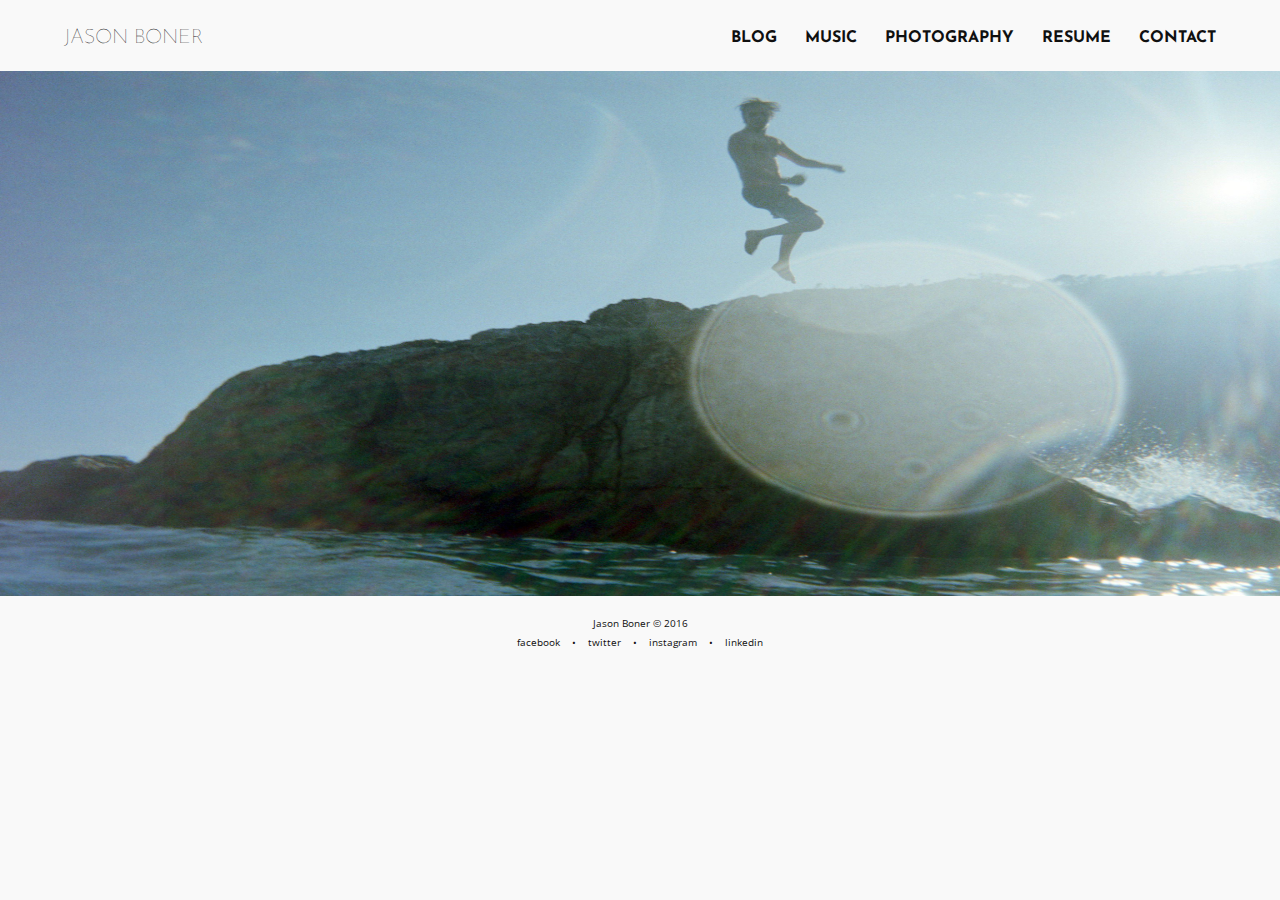
<file: index.html>
<!DOCTYPE html>
<html>
	<head>
		<meta charset="UTF-8">
		<title>JASON BONER</title>
		<meta name="viewport" content="width=device-width, initial-scale=1">
		<meta name="description" content="Jason Boner is a music industry professional, musician, photographer, and web designer based in New York City.">
		<link href='https://fonts.googleapis.com/css?family=Josefin+Sans:100,700|Merriweather:300,400,700,900|Open+Sans+Condensed:300,700' rel='stylesheet' type='text/css'>
		<link rel="stylesheet" href="main.css">
		<link rel='shortcut icon' href='http://jasonboner.com/images/favicon.png?v=1'/>
	</head>

	<body>
		<div id="nav">
		<ul>
		<span class="name"><ul>
		<li><a href="index.html">JASON BONER</a></li>
		</ul></span>
		<li><a href="contact.html">Contact</a></li>
		<li><a href="resume.html">Resume</a></li>
		<!--<li><a href="web-design.html">Web Design</a></li>-->
		<li><a href="photography.html">Photography</a></li>
		<li><a href="music.html">Music</a></li>
		<li><a href="blog.html">Blog</a></li>
		</ul>
		</div>
		<div id="nav-mobile">
		<ul>
		<span class="name"><ul>
		<li><a href="index.html">JASON BONER</a></li>
		</ul></span>
		<li><a href="blog.html">Blog</a></li>
		<li><a href="music.html">Music</a></li>
		<li><a href="photography.html">Photography</a></li>
		<!--<li><a href="web-design.html">Web Design</a></li>-->
		<li><a href="resume.html">Resume</a></li>
		<li><a href="contact.html">Contact</a></li>
		</ul>
		</div>

		<div id="home">
		<img src="images/hero.JPG" alt="Jason Boner">
		</div>

		<div id ="footer">
		<p>Jason Boner © 2016<ul><li><a href="http://www.facebook.com/jasoncboner" target="_blank">facebook</a></li><li>•</li><li><a href="http://www.twitter.com/jasonboner_" target="_blank">twitter</a></li><li>•</li><li><a href="http://www.instagram.com/jasonboner" target="_blank">instagram</a></li><li>•</li><li><a href="http://www.linkedin.com/in/jasonclarkboner" target="_blank">linkedin</a></li></ul></p>
		</div>
	</body>
</html>
</file>
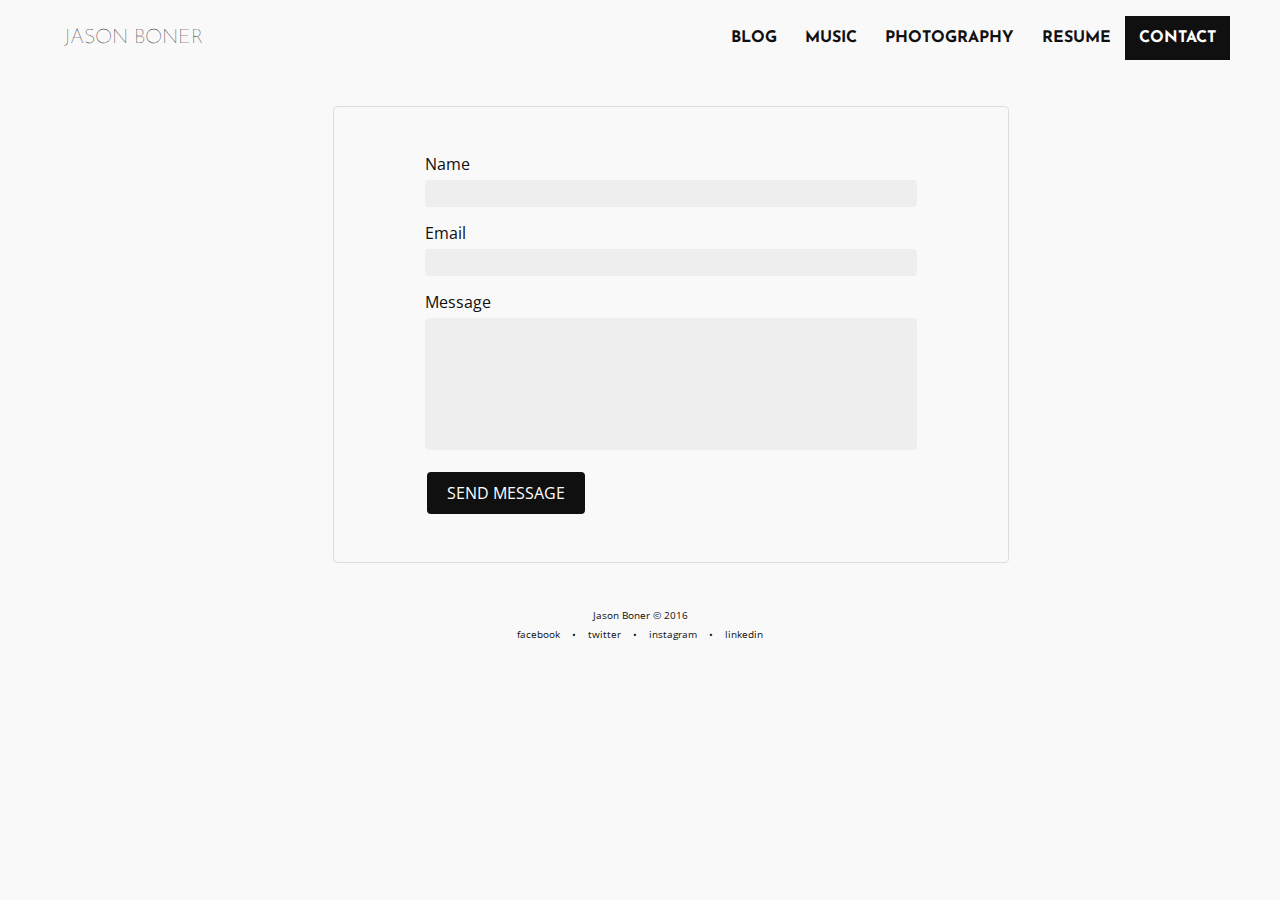
<file: contact.html>
<!DOCTYPE html>
<html>

<head>
	<meta charset="UTF-8">
	<title>JASON BONER | Contact</title>
	<meta name="viewport" content="width=device-width, initial-scale=1">
	<link href='https://fonts.googleapis.com/css?family=Josefin+Sans:100,700|Merriweather:300,400,700,900|Open+Sans+Condensed:300,700' rel='stylesheet' type='text/css'>
	<link rel="stylesheet" href="main.css">
	<link rel='shortcut icon' href='http://jasonboner.com/images/favicon.png?v=1'/>
</head>

<body>
	<div id="nav">
	<ul>
	<span class="name"><ul>
	<li><a href="index.html">JASON BONER</a></li>
	</ul></span>
	<span class="active"><li><a href="contact.html">Contact</a></li></span>
	<li><a href="resume.html">Resume</a></li>
	<!--<li><a href="web-design.html">Web Design</a></li>-->
	<li><a href="photography.html">Photography</a></li>
	<li><a href="music.html">Music</a></li>
	<li><a href="blog.html">Blog</a></li>
	</ul>
	</div>
	<div id="nav-mobile">
	<ul>
	<span class="name"><ul>
	<li><a href="index.html">JASON BONER</a></li>
	</ul></span>
	<li><a href="blog.html">Blog</a></li>
	<li><a href="music.html">Music</a></li>
	<li><a href="photography.html">Photography</a></li>
	<!--<li><a href="web-design.html">Web Design</a></li>-->
	<li><a href="resume.html">Resume</a></li>
	<span class="active"><li><a href="contact.html">Contact</a></li></span>
	</ul>
	</div>

		<div id="contact">
			<div class="contact-container">
				<div class="form-container"> 
				<form action="https://docs.google.com/forms/d/1crYwCwDeodCs-SK7lRntfrZXBxi4PXf6fZZRj4XK0TU/formResponse" method="POST" id="ss-form" target="_self" onsubmit=""><ol role="list" class="ss-question-list" style="padding-left: 0">
<div class="ss-form-question errorbox-good" role="listitem">
<div dir="auto" class="ss-item ss-item-required ss-text"><div class="ss-form-entry">
<label class="ss-q-item-label" for="entry_1048610618"><div class="ss-q-title">Name</div></label>
<input type="text" name="entry.1048610618" value="" class="ss-q-short" id="entry_1048610618" dir="auto" aria-label="Name  " aria-required="true" required="" title="">
<div class="error-message" id="361546587_errorMessage"></div>
</div></div></div> <div class="ss-form-question errorbox-good" role="listitem">
<div dir="auto" class="ss-item ss-item-required ss-text"><div class="ss-form-entry">
<label class="ss-q-item-label" for="entry_882517332"><div class="ss-q-title">Email
<label for="itemView.getDomIdToLabel()" aria-label="(Required field)"></label></div></label>
<input type="text" name="entry.882517332" value="" class="ss-q-short" id="entry_882517332" dir="auto" aria-label="Email  " aria-required="true" required="" title="">
<div class="error-message" id="82274653_errorMessage"></div>
</div></div></div> <div class="ss-form-question errorbox-good" role="listitem">
<div dir="auto" class="ss-item ss-item-required ss-paragraph-text"><div class="ss-form-entry">
<label class="ss-q-item-label" for="entry_129828345"><div class="ss-q-title">Message
<label for="itemView.getDomIdToLabel()" aria-label="(Required field)"></label></div></label>
<textarea name="entry.129828345" rows="8" cols="0" class="ss-q-long" id="entry_129828345" dir="auto" aria-label="Message  " aria-required="true" required=""></textarea>
<div class="error-message" id="717542582_errorMessage"></div>
</div></div></div>
<input type="hidden" name="draftResponse" value="[,,&quot;-3943970525183178842&quot;]
">
<input type="hidden" name="pageHistory" value="0">

<input type="hidden" name="fvv" value="0">


<input type="hidden" name="fbzx" value="-3943970525183178842">

<div class="ss-item ss-navigate"><table id="navigation-table"><tbody><tr><td class="ss-form-entry goog-inline-block" id="navigation-buttons" dir="ltr">
<input type="submit" name="submit" value="Send Message" id="ss-submit" class="jfk-button jfk-button-action"></td>
</tr></tbody></table></div></ol></form>
				</div>
			</div>
		</div>


		<div id ="footer">
		<p>Jason Boner © 2016<ul><li><a href="http://www.facebook.com/jasoncboner" target="_blank">facebook</a></li><li>•</li><li><a href="http://www.twitter.com/jasonboner_" target="_blank">twitter</a></li><li>•</li><li><a href="http://www.instagram.com/jasonboner" target="_blank">instagram</a></li><li>•</li><li><a href="http://www.linkedin.com/in/jasonclarkboner" target="_blank">linkedin</a></li></ul></p>
	</div>
	</body>
</html>
</file>
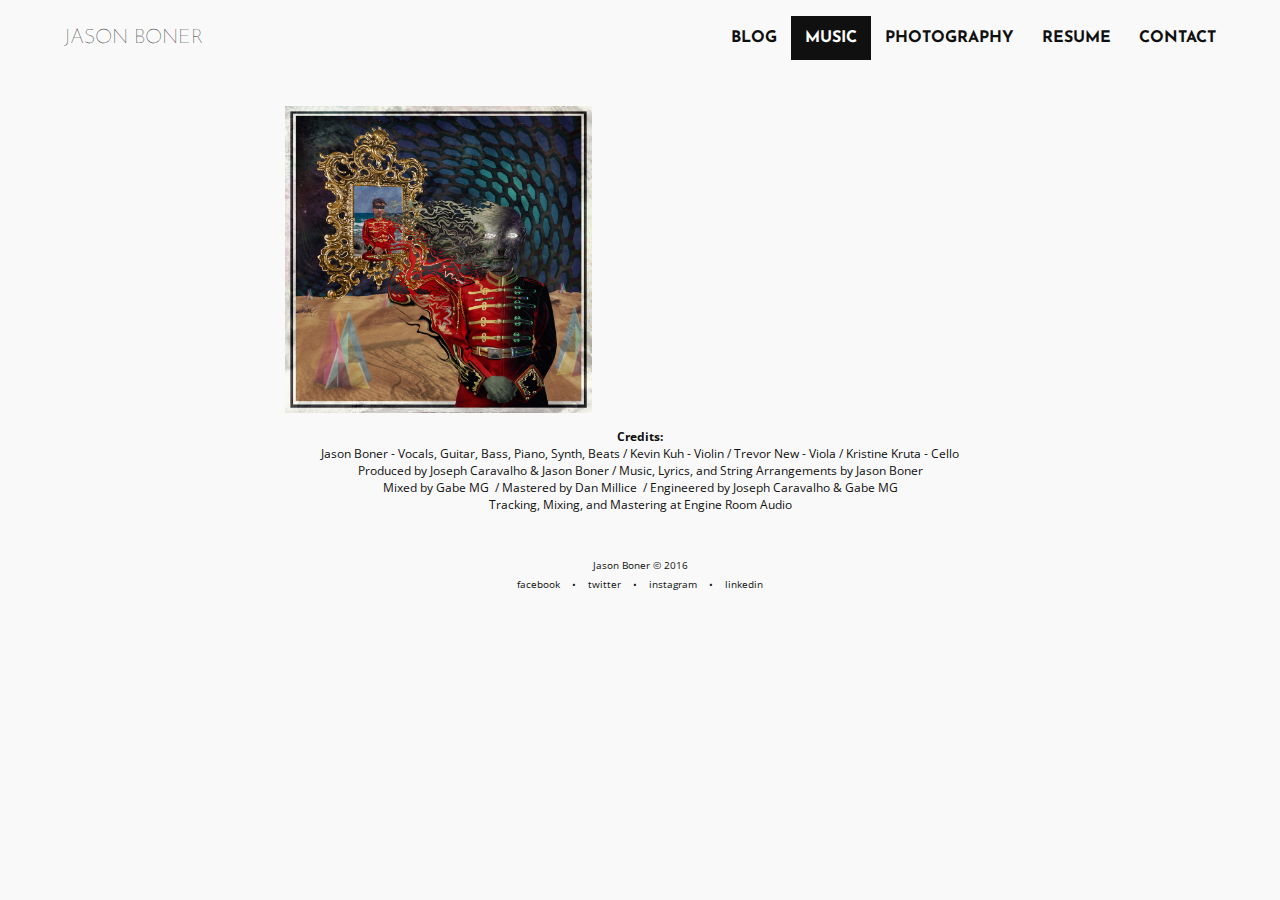
<file: music.html>
<!DOCTYPE html>
<html>

<head>
	<meta charset="UTF-8">
	<title>JASON BONER</title>
	<meta name="viewport" content="width=device-width, initial-scale=1">
	<meta name="description" content="Jason Boner, Musician, photographer, blah.">
	<link href='https://fonts.googleapis.com/css?family=Josefin+Sans:100,700|Merriweather:300,400,700,900|Open+Sans+Condensed:300,700' rel='stylesheet' type='text/css'>
	<link rel="stylesheet" href="main.css">
	<link rel='shortcut icon' href='images/favicon.png' type='image/x-icon'/ >
</head>

<body>
	<div id="nav">
	<ul>
	<span class="name"><ul>
	<li><a href="index.html">JASON BONER</a></li>
	</ul></span>
	<li><a href="contact.html">Contact</a></li>
	<li><a href="resume.html">Resume</a></li>
	<!--<li><a href="web-design.html">Web Design</a></li>-->
	<li><a href="photography.html">Photography</a></li>
	<span class="active"><li><a href="music.html">Music</a></li></span>
	<li><a href="blog.html">Blog</a></li>
	</ul>
	</div>
	<div id="nav-mobile">
	<ul>
	<span class="name"><ul>
	<li><a href="index.html">JASON BONER</a></li>
	</ul></span>
	<li><a href="blog.html">Blog</a></li>
	<span class="active"><li><a href="music.html">Music</a></li></span>
	<li><a href="photography.html">Photography</a></li>
	<!--<li><a href="web-design.html">Web Design</a></li>-->
	<li><a href="resume.html">Resume</a></li>
	<li><a href="contact.html">Contact</a></li>
	</ul>
	</div>

		<div id="music">
		<img src="images/spectrum.jpg" height="307px" width="307px" alt="Spectrum - EP">
		<iframe src="http://bandcamp.com/EmbeddedPlayer/album=3508310633/size=large/bgcol=f7f7f7/linkcol=0687f5/artwork=none/transparent=true/" seamless><a href="http://ofthebeast.bandcamp.com/album/spectrum-ep">Spectrum - EP by Of The Beast</a></iframe>
		<span class="credits-desktop"><h3>Credits:</h3>
		<p>Jason Boner - Vocals, Guitar, Bass, Piano, Synth, Beats / Kevin Kuh - Violin / Trevor New - Viola / Kristine Kruta - Cello<br>
		Produced by Joseph Caravalho & Jason Boner / Music, Lyrics, and String Arrangements by Jason Boner<br>
		Mixed by Gabe MG  / Mastered by Dan Millice  / Engineered by Joseph Caravalho & Gabe MG <br>
		Tracking, Mixing, and Mastering at Engine Room Audio</p></span>
		<span class="credits-mobile"><h3>Credits:</h3>
		<p>Jason Boner - Vocals, Guitar, Bass, Piano, Synth, Beats<br>Kevin Kuh - Violin<br>Trevor New - Viola<br>Kristine Kruta - Cello<br><br>
		Produced by Joseph Caravalho & Jason Boner<br>Music, Lyrics, and String Arrangements by Jason Boner<br>
		Mixed by Gabe MG <br>Mastered by Dan Millice <br>Engineered by Joseph Caravalho & Gabe MG <br>
		Tracking, Mixing, and Mastering at Engine Room Audio</p></span>
		</div>
	
		<div id ="footer">
		<p>Jason Boner © 2016<ul><li><a href="http://www.facebook.com/jasoncboner" target="_blank">facebook</a></li><li>•</li><li><a href="http://www.twitter.com/jasonboner_" target="_blank">twitter</a></li><li>•</li><li><a href="http://www.instagram.com/jasonboner" target="_blank">instagram</a></li><li>•</li><li><a href="http://www.linkedin.com/in/jasonclarkboner" target="_blank">linkedin</a></li></ul></p>
	</div>
	</body>
</html>
</file>
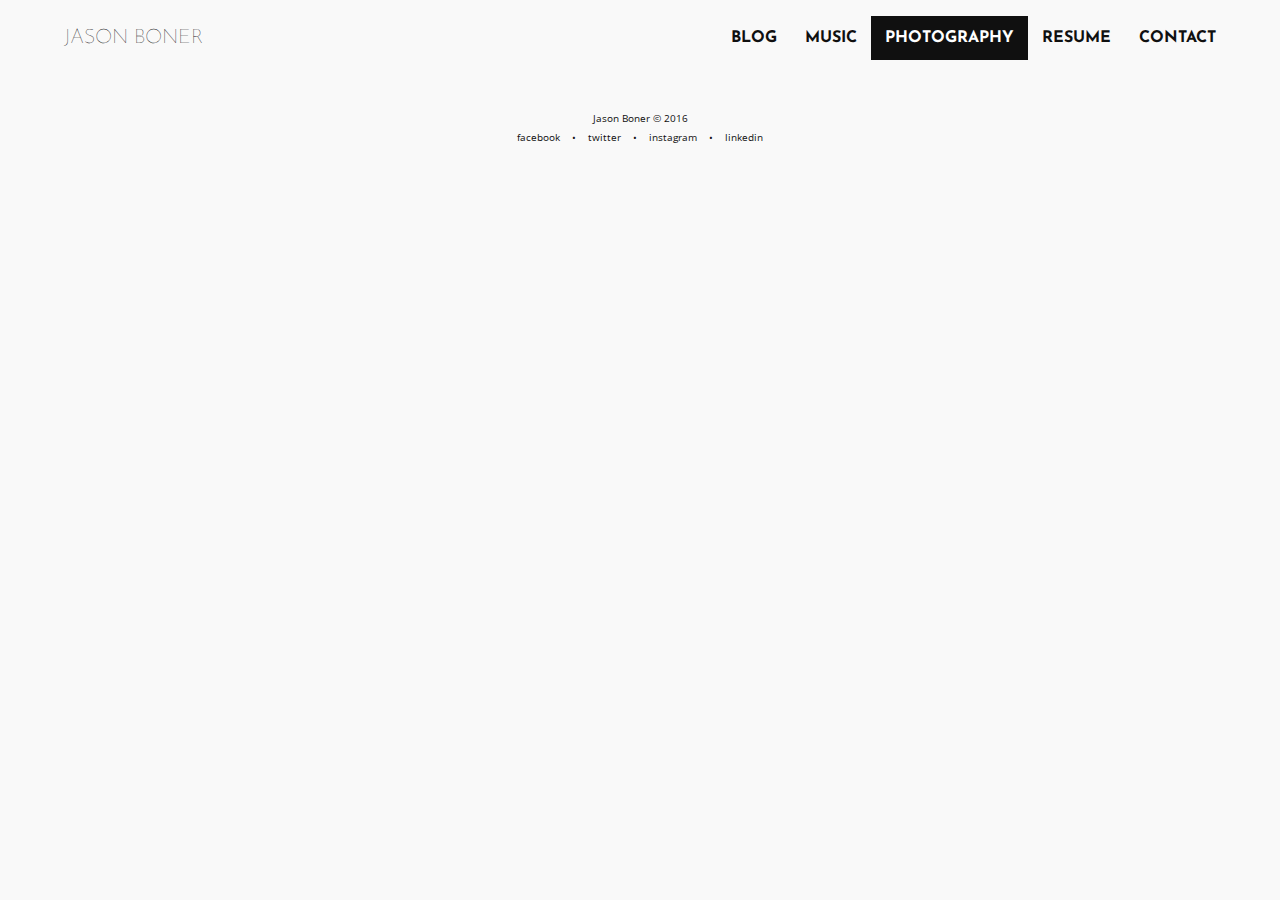
<file: photography.html>
<!DOCTYPE html>
<html>

<head>
	<meta charset="UTF-8">
	<title>JASON BONER</title>
	<meta name="viewport" content="width=device-width, initial-scale=1">
	<link href='https://fonts.googleapis.com/css?family=Josefin+Sans:100,700|Merriweather:300,400,700,900|Open+Sans+Condensed:300,700' rel='stylesheet' type='text/css'>
	<link rel="stylesheet" href="main.css">
	<link rel='shortcut icon' href='http://jasonboner.com/images/favicon.png?v=1'/>
</head>

<body>
	<div id="nav">
	<ul>
	<span class="name"><ul>
	<li><a href="index.html">JASON BONER</a></li>
	</ul></span>
	<li><a href="contact.html">Contact</a></li>
	<li><a href="resume.html">Resume</a></li>
	<!--<li><a href="web-design.html">Web Design</a></li>-->
	<span class="active"><li><a href="photography.html">Photography</a></li></span>
	<li><a href="music.html">Music</a></li>
	<li><a href="blog.html">Blog</a></li>
	</ul>
	</div>
	<div id="nav-mobile">
	<ul>
	<span class="name"><ul>
	<li><a href="index.html">JASON BONER</a></li>
	</ul></span>
	<li><a href="blog.html">Blog</a></li>
	<li><a href="music.html">Music</a></li>
	<span class="active"><li><a href="photography.html">Photography</a></li></span>
	<!--<li><a href="web-design.html">Web Design</a></li>-->
	<li><a href="resume.html">Resume</a></li>
	<li><a href="contact.html">Contact</a></li>
	</ul>
	</div>

	<div id="photo">
	<div id="0DPE4YRE8I"></div>
	</div>

		<div id ="footer">
		<p>Jason Boner © 2016<ul><li><a href="http://www.facebook.com/jasoncboner" target="_blank">facebook</a></li><li>•</li><li><a href="http://www.twitter.com/jasonboner_" target="_blank">twitter</a></li><li>•</li><li><a href="http://www.instagram.com/jasonboner" target="_blank">instagram</a></li><li>•</li><li><a href="http://www.linkedin.com/in/jasonclarkboner" target="_blank">linkedin</a></li></ul></p>
	</div>
	<script src="https://flickrit.com/embed.js.php?id=0DPE4YRE8I"></script>
	</body>
</html>
</file>
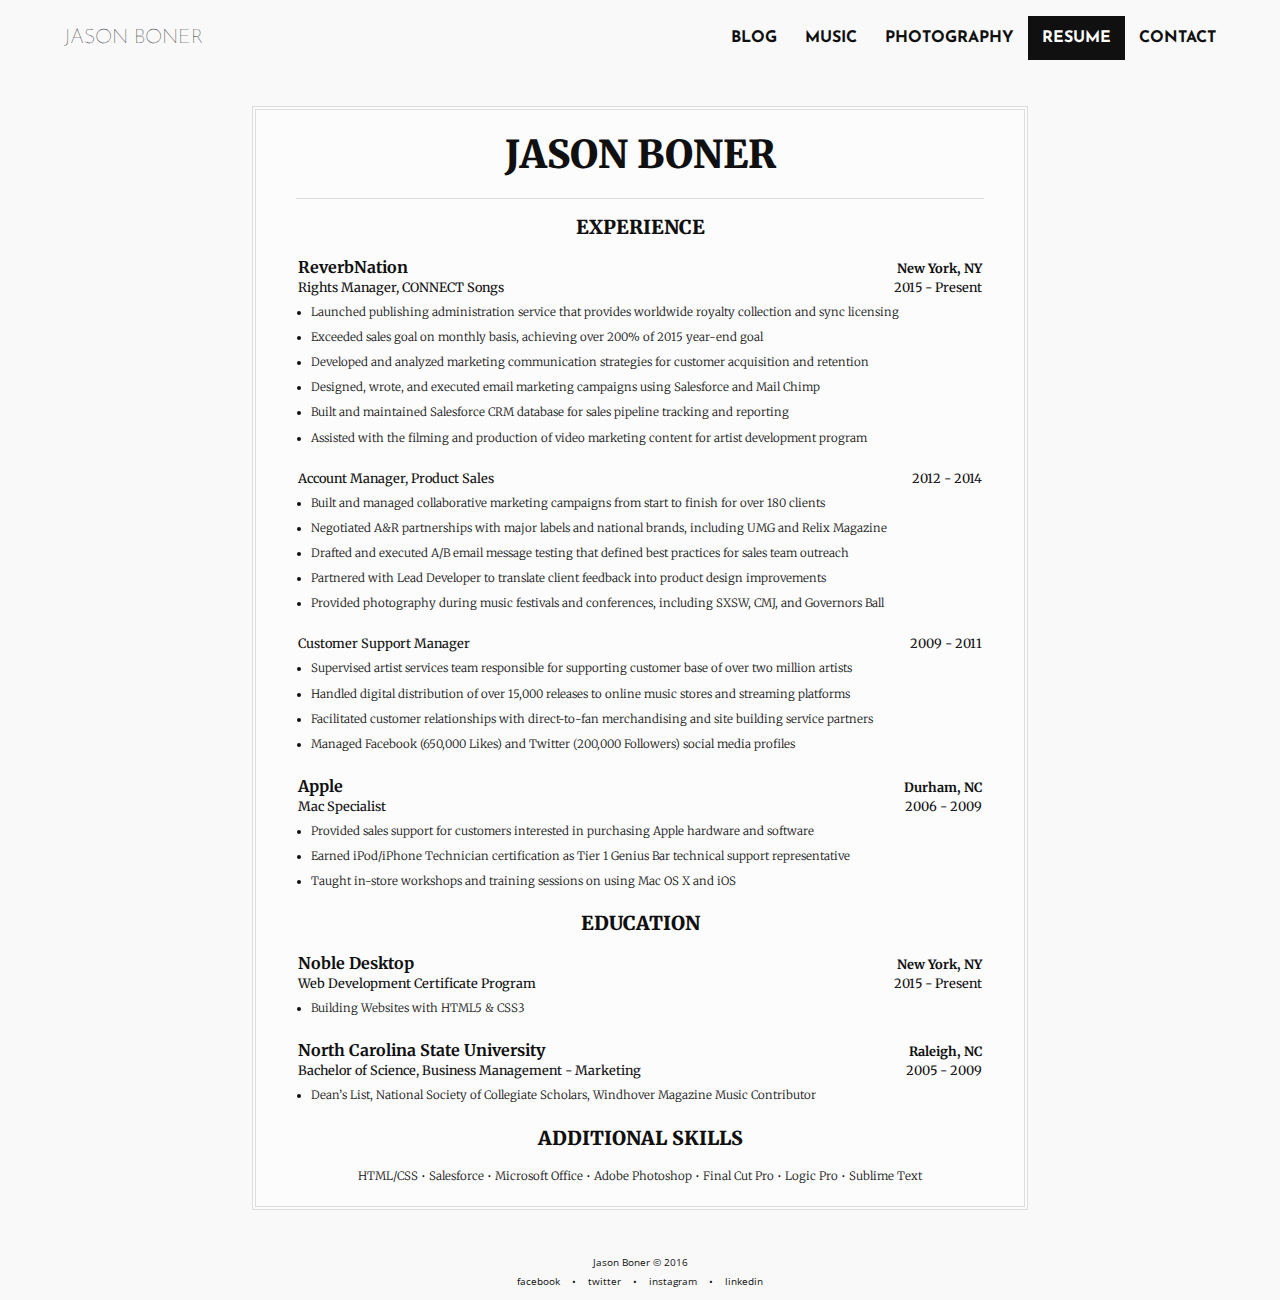
<file: resume.html>
<!DOCTYPE html>
<html>

<head>
	<meta charset="UTF-8">
	<title>JASON BONER | Resume</title>
	<meta name="viewport" content="width=device-width, initial-scale=1">
	<link href='https://fonts.googleapis.com/css?family=Josefin+Sans:100,700|Merriweather:300,400,700,900|Open+Sans+Condensed:300,700' rel='stylesheet' type='text/css'>
	<link rel="stylesheet" href="main.css">
	<link rel='shortcut icon' href='http://jasonboner.com/images/favicon.png?v=1'/>
</head>

<body>
	<div id="nav">
	<ul>
	<span class="name"><ul>
	<li><a href="index.html">JASON BONER</a></li>
	</ul></span>
	<li><a href="contact.html">Contact</a></li>
	<span class="active"><li><a href="resume.html">Resume</a></li></span>
	<!--<li><a href="web-design.html">Web Design</a></li>-->
	<li><a href="photography.html">Photography</a></li>
	<li><a href="music.html">Music</a></li>
	<li><a href="blog.html">Blog</a></li>
	</ul>
	</div>
	<div id="nav-mobile">
	<ul>
	<span class="name"><ul>
	<li><a href="index.html">JASON BONER</a></li>
	</ul></span>
	<li><a href="blog.html">Blog</a></li>
	<li><a href="music.html">Music</a></li>
	<li><a href="photography.html">Photography</a></li>
	<!--<li><a href="web-design.html">Web Design</a></li>-->
	<span class="active"><li><a href="resume.html">Resume</a></li></span>
	<li><a href="contact.html">Contact</a></li>
	</ul>
	</div>

	<div id="container">
	<div id="resume">
		<div class="resumewrapper">
			<h1>JASON BONER</h1>
			<div class="resume-bar"></div>
				<article>
				<h2>EXPERIENCE</h2>
				<table>
  				<tr>
    			<td class='left'>ReverbNation</td>
    			<td class='right'>New York, NY</td>
  				</tr>
   				<tr>
    			<td class='left2'>Rights Manager, CONNECT Songs</td>
    			<td class='right2'>2015 - Present</td>
 				</tr>
  				</table>
  				<ul>
  				<li>Launched publishing administration service that provides worldwide royalty collection and sync licensing</li>
  				<li>Exceeded sales goal on monthly basis, achieving over 200% of 2015 year-end goal</li>
  				<li>Developed and analyzed marketing communication strategies for customer acquisition and retention</li>
  				<li>Designed, wrote, and executed email marketing campaigns using Salesforce and Mail Chimp</li>
  				<li>Built and maintained Salesforce CRM database for sales pipeline tracking and reporting</li>
  				<li>Assisted with the filming and production of video marketing content for artist development program</li>
  				</ul>
  				<table>
   				<tr>
    			<td class='left2'>Account Manager, Product Sales</td>
    			<td class='right2'>2012 - 2014</td>
 				</tr>
  				</table>
				<ul>
				<li>Built and managed collaborative marketing campaigns from start to finish for over 180 clients</li>
				<li>Negotiated A&R partnerships with major labels and national brands, including UMG and Relix Magazine</li>
				<li>Drafted and executed A/B email message testing that defined best practices for sales team outreach</li>
				<li>Partnered with Lead Developer to translate client feedback into product design improvements</li>
				<li>Provided photography during music festivals and conferences, including SXSW, CMJ, and Governors Ball</li>
				</ul>
				<table>
   				<tr>
    			<td class='left2'>Customer Support Manager</td>
    			<td class='right2'>2009 - 2011</td>
 				</tr>
  				</table>
				<ul>
				<li>Supervised artist services team responsible for supporting customer base of over two million artists</li>
				<li>Handled digital distribution of over 15,000 releases to online music stores and streaming platforms</li>
				<li>Facilitated customer relationships with direct-to-fan merchandising and site building service partners</li>
				<li>Managed Facebook (650,000 Likes) and Twitter (200,000 Followers) social media profiles</li>
				</ul>
				</article>
				<article>
				<table>
  				<tr>
    			<td class='left'>Apple</td>
    			<td class='right'>Durham, NC</td>
  				</tr>
   				<tr>
    			<td class='left2'>Mac Specialist</td>
    			<td class='right2'>2006 - 2009</td>
 				</tr>
  				</table>
  				<ul>
  				<li>Provided sales support for customers interested in purchasing Apple hardware and software</li>
  				<li>Earned iPod/iPhone Technician certification as Tier 1 Genius Bar technical support representative</li>
  				<li>Taught in-store workshops and training sessions on using Mac OS X and iOS</li>
  				</ul>
				</article>
				<article>
				<h2>EDUCATION</h2>  
				<table>
  				<tr>
    			<td class='left'>Noble Desktop</td>
    			<td class='right'>New York, NY</td>
  				</tr>
   				<tr>
    			<td class='left2'>Web Development Certificate Program</td>
    			<td class='right2'>2015 - Present</td>
 				</tr>
  				</table>
  				<ul>
  				<li>Building Websites with HTML5 & CSS3</li>
  				<ul>
				</article>
				<article>
				<table>
  				<tr>
    			<td class='left'>North Carolina State University</td>
    			<td class='right'>Raleigh, NC</td>
  				</tr>
   				<tr>
    			<td class='left2'>Bachelor of Science, Business Management - Marketing</td>
    			<td class='right2'>2005 - 2009</td>
 				</tr>
  				</table>
  				<ul>
  				<li>Dean’s List, National Society of Collegiate Scholars, Windhover Magazine Music Contributor</li>
  				</ul>
				</article>
				<article>
				<h2>ADDITIONAL SKILLS</h2>
				<p class="skills">HTML/CSS • Salesforce • Microsoft Office • Adobe Photoshop • Final Cut Pro • Logic Pro • Sublime Text</p>
				</article>
			</div>
		</div>

		<div id ="footer">
		<p>Jason Boner © 2016<ul><li><a href="http://www.facebook.com/jasoncboner" target="_blank">facebook</a></li><li>•</li><li><a href="http://www.twitter.com/jasonboner_" target="_blank">twitter</a></li><li>•</li><li><a href="http://www.instagram.com/jasonboner" target="_blank">instagram</a></li><li>•</li><li><a href="http://www.linkedin.com/in/jasonclarkboner" target="_blank">linkedin</a></li></ul></p>
	</div>
	</div>

	</body>
</html>
</file>
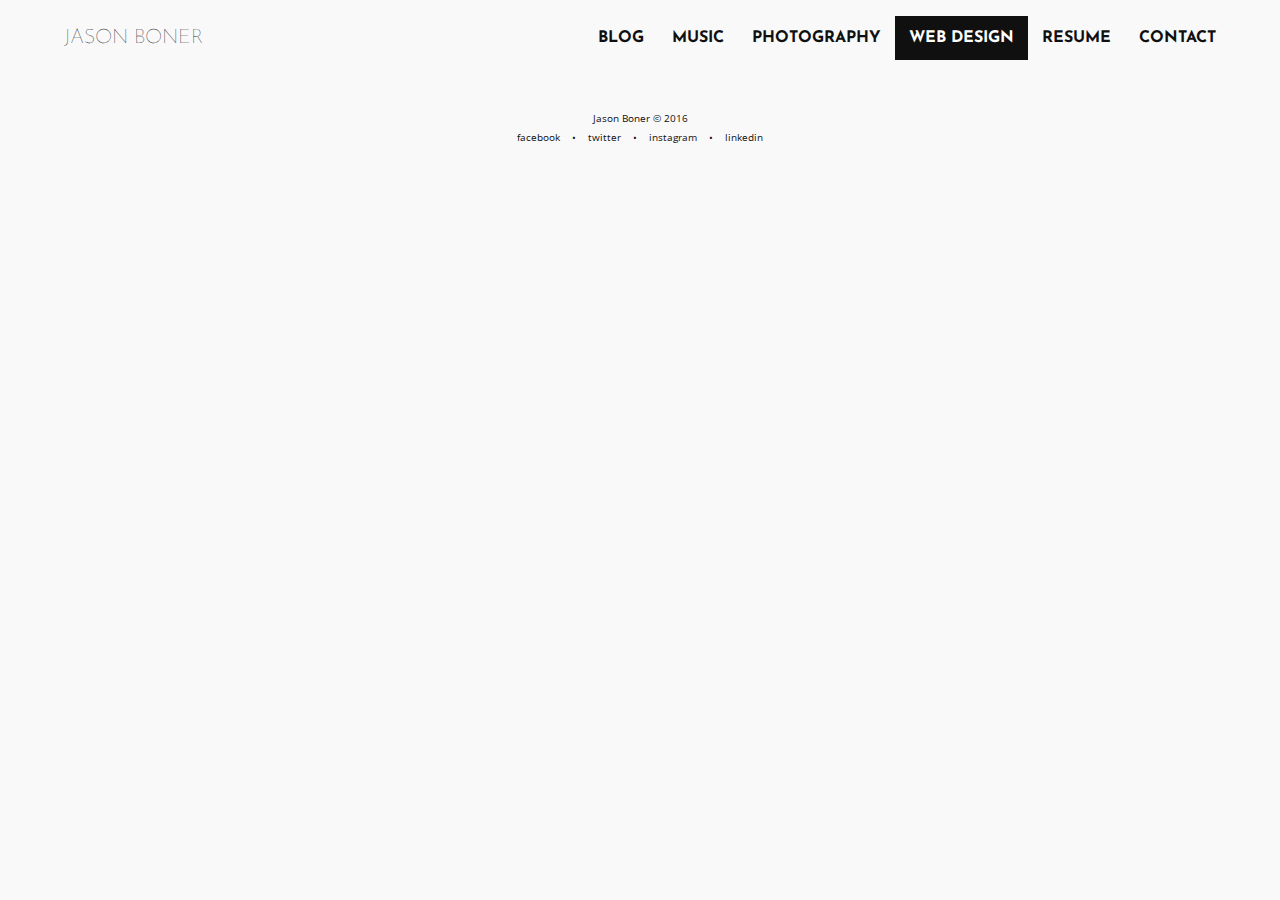
<file: web-design.html>
<!DOCTYPE html>
<html>

<head>
	<meta charset="UTF-8">
	<title>JASON BONER</title>
	<meta name="viewport" content="width=device-width, initial-scale=1">
	<meta name="description" content="Jason Boner, Musician, photographer, blah.">
	<link href='https://fonts.googleapis.com/css?family=Josefin+Sans:100,700|Merriweather:300,400,700,900|Open+Sans+Condensed:300,700' rel='stylesheet' type='text/css'>
	<link rel="stylesheet" href="main.css">
	<link rel='shortcut icon' href='images/favicon.png' type='image/x-icon'/ >
</head>

<body>
	<div id="nav">
	<ul>
	<span class="name"><ul>
	<li><a href="index.html">JASON BONER</a></li>
	</ul></span>
	<li><a href="contact.html">Contact</a></li>
	<li><a href="resume.html">Resume</a></li>
	<span class="active"><li><a href="web-design.html">Web Design</a></li></span>
	<li><a href="photography.html">Photography</a></li>
	<li><a href="music.html">Music</a></li>
	<li><a href="blog.html">Blog</a></li>
	</ul>
	</div>

	<div id="contact">

	</div>

		<div id ="footer">
		<p>Jason Boner © 2016<ul><li><a href="http://www.facebook.com/jasoncboner" target="_blank">facebook</a></li><li>•</li><li><a href="http://www.twitter.com/jasonboner_" target="_blank">twitter</a></li><li>•</li><li><a href="http://www.instagram.com/jasonboner" target="_blank">instagram</a></li><li>•</li><li><a href="http://www.linkedin.com/in/jasonclarkboner" target="_blank">linkedin</a></li></ul></p>
	</div>
	</body>
</html>
</file>
<file: main.css>
/*MAIN START*/
body {
    background-color: #f9f9f9;
    color: #101010;
    font-family: sans-serif;
    margin: 0;
    font-family: 'Open Sans Condensed';
}

#blog, #resume, #photo, #contact {
    width: 60%;
}

#blog, #resume, #photo, #music, #contact {
    margin: 40px auto 20px auto;
}
                                                                        /*MAIN END*/




                                                                        /*NAV START*/
#nav {
    text-transform: uppercase;
    font-weight: 700;
    height: 50px;
    margin: 0 50px;
}

.name {
    float:left;
    font-size: 20px;
    font-weight: 100;
    padding: 0;
    margin-top: -2px;
}

#nav ul {
    list-style-type: none;
    padding: 0;
    font-family: "Josefin Sans";
}

#nav li {
    float: right;
}

#nav li a {
    display: block;
    color: #101010;
    padding: 14px;
    text-decoration: none;
}

#nav .active li {
    background-color: #101010;
}

#nav .active li a {
    color: #fff;
}

#nav-mobile {
    display: none;
}
                                                                        /*NAV END*/



                                                                        /*FOOTER START*/
#footer {
    text-align: center;
    font-size: 10px;
    margin-bottom: 12.5px;
}

#footer ul {
    padding: 0;
    margin: 0;
}

#footer p {
    margin: 0
}

#footer li {
    list-style: none;
    display: inline-block;
    padding: 5px 5px 0 5px;
}

#footer li a {
    text-decoration: none;
    color: #101010;
    padding: 2px;
}

#footer li a:visited {
    color: #101010;
}
																		/*FOOTER END*/



																		/*HOME START*/
#home {
	margin: 5px auto 20px auto;
	width: 100%;
   	display: flex;
    justify-content: center;
    align-items: center;
    overflow: hidden;
    height: 525px;
}

#home img {
    flex-shrink: 0;
    min-width: 100%;
    min-height: 100%
    width: 100%;
    height: 100%;
}
																		/*HOME END*/



                                                                        /*BLOG START*/

#blog {
    margin-bottom: 0;
}

#blog article {
    width: 80%;
    margin: 0 auto;
}
#blog header { 
    margin: 0 auto;
    font-size: 18px; 
    font-weight: bold;
}

#blog h2 {
    margin: 0 auto;
    font-size: 16px;
}

#blog p {
    font-size: 16px;
    margin: 20px auto;
}

#blog img {
    margin: 10px auto;
    display: block;
    width: 100%;
}

#blog article {
   padding-bottom: 25px;
}

#blog a {
    color: #101010;
    font-weight: bold;
    text-decoration: none;
}

#blog a:visited {
    color: #101010;
    font-weight: bold;
}


                                                                        /*BLOG END*/



                                                                        /*RESUME START*/
#resume {
    border: 4px double #ddd;
    font-family: Merriweather;
    background-color: #fcfcfc;
    margin-bottom: 45px;
}

.resumewrapper {
    margin: 0 auto;
    padding: 0 40px;
}

#resume h1 {
    text-align: center;
    margin: 20px 0;
    font-weight: 900;
    font-size: 3vw;
}

.resume-bar {
    border-bottom: 1px solid #ddd;
}

#resume h2 {
    text-align: center;
    font-weight: 900;
    font-size: 1.5vw;
}

#resume ul {
    margin: 0 auto 20px auto;
    padding: 0 15px;
}

#resume li {
    clear: both;
    font-weight: 300;
    font-size: .9vw;
    line-height: 1.75;
    margin-top: 5px;
}

table {
    width: 100%;
}

table td {
    vertical-align: baseline;
    padding: 0;
}

.left {
    text-align: left;
    font-size: 1.25vw; 
    font-weight: 700;
}

.right {
    text-align: right;
    font-size: 1vw;
    font-weight: 700;
}

.left2 {
    text-align: left;
    font-size: 1vw;
}

.right2 {
    text-align: right;
    font-size: 1vw;
}

.skills {
    text-align: center;
    clear: both;
    font-weight: 300;
    font-size: .9vw;
    line-height: 1.75;
    margin-top: 5px;
    margin-bottom: 20px;
}
                                                                         /*RESUME END*/



                                                                         /*MUSIC START*/
    #music, .credits-desktop {
        text-align: center;
    }

    .credits-desktop h1 {
        margin: 0;
        font-size: 20px;
    }

    .credits-desktop h2 {
        margin: 0 auto 10px auto;
        font-size: 16px;
        font-weight: 100;
    }

    .credits-desktop h3 {
        margin-top: 10px;
        margin-bottom: 0;
        font-size: 12px;
    }

    .credits-desktop p {
        margin-top: 0;
        font-size: 12px;
        padding-bottom: 25px;
    }

    .credits-mobile {
        display: none;
        text-align: left;
    }

    .credits-desktop {
        display: block;
    }

    iframe {
        border: 0; 
        width: 400px; 
        height: 307px;
    }
                                                                         /*MUSIC END*/



                                                                         /*PHOTOGRAPHY START*/

#photo {
    margin-bottom: 45px;
}

                                                                        /*PHOTOGRAPHY END*/



                                                                         /*CONTACT START*/


#contact {
    margin-bottom: 45px;
}
.ss-q-title {
    display: inline;
}

.jfk-button.jfk-button-action {
    margin-left: 10%;
    background-color: #101010;
    text-transform: uppercase;
    text-decoration: none;
    padding: 10px 20px;
    color: #fff;
    font-size: 16px;
    display: inline-block;
    margin-top: 5px;
    font-family: 'Open Sans Condensed';
}

#contact p {
    margin: 30 auto;
    padding: 0 5%;
}

.contact-container {
    margin: 0 auto;
    width: 80%;
    max-width: 900px;
}

.form-container {
    text-align: center;
}

.form-container h1 {
    margin: 0;
}

input[type="text"], textarea {
    display: block;
    margin: 5px auto 15px auto;
    padding: 6px 8px;
    width: 80%;
    box-sizing: border-box;
    background: #eee;
    resize: none;
}

.extrabox textarea {
    width: 80%;
}

input, textarea {
    border: none;
    outline: none;
    border-radius: 4px;
}

textarea {
    min-height: 120px;
}

form p {
    margin: 20px 0 5px;
}

.form-container p {
    padding-top: 10px;
}

label {
    margin-left: 10%;
}

label[for="extra"] {
    margin-top: 20px;
    margin-left: 10%;
    display: block;
}

input:focus, textarea:focus {
    background: #ccc;
}

form {
    border: solid 1px #ddd;
    border-radius: 4px;
    padding: 30px;
    text-align: left;
    margin: 0 auto;
    width: 100%;
}

.submit {
    display: inline-block;
    margin-top: 5px;
    margin-left: 10%;
    background-color: #101010;
    padding: 5px;
}

.submit a {
    text-transform: uppercase;
    text-decoration: none;
    padding: 5px;
    color: #fff;
    font-size: 14px;
}
                                                                        /*CONTACT END*/




                                                                        /*MEDIA QUERIES*/
@media (max-width: 900px) {

                                                                        /*MAIN START*/
#blog, #contact, #resume, #music, #photo {
    margin: 20px auto;
}

.name {
    float: none;
    font-size: 30px;
}

#nav-mobile li {
    float: none;
}

#nav-mobile li a {
    padding: 7.5px;
    display: block;
    color: #101010;
    text-decoration: none;
}

#nav-mobile {
    text-align: center;
    font-size: 16px;
    height: 220px;
    text-transform: uppercase;
    font-weight: 700;
    display: initial;
}

#nav-mobile ul {
    list-style-type: none;
    padding: 0;
    font-family: "Josefin Sans";
}

#nav-mobile .active li {
    background-color: #101010;
}

#nav-mobile .active li a {
    color: #fff;
}

#nav {
    display: none;
}

#home {
	height: 450px;
    margin: 20px auto 20px auto;
}

#resume, #blog {
    width: 80%;
}

.left {
    font-size: 14px;
}

.right, .left2, .right2 {
    font-size: 12px;
}

#resume li, .skills {
    font-size: 10px;
}

#contact, #music, #resume {
	width: 90%;
}

.contact-container {
	width: 100%;
}

form {
    padding: 10px 0;
}

#music img {
    display: block;
    margin: 0 auto;
}

iframe {
    width: 307px;
    height: 350px;
}

}

@media (max-width: 630px) {

#home img {
    flex-shrink:0;
    min-width: none;
    min-height: none;
    width: 100%;
    height: 100%;
    margin: 0 auto 20px auto;
}

#home {
   	display: inline;
}

#resume {
	width: 90%;
}

#resume h1 {
	font-size: 20px;
    margin-top: 10px;
}

#resume h2 {
	font-size: 12px;
}

.left {
	font-size: 14px;
}

.right, .left2, .right2 {
	font-size: 9px;
}

#resume li, .skills {
	font-size: 9px;
}

.skills {
    margin-bottom: 10px;
}

.resumewrapper {
	padding: 10px;
}

#blog h1 {
	font-size: 14px;
}

#blog h2 {
	font-size: 12px;
}

#blog p {
	font-size: 14px;
}

#blog article {
    width: 100%;
}

#music h3 {
    font-size: 12px;
}

#music p {
    font-size: 10px;
}

#photo {
    width: 80%;
}

}

@media (max-width: 500px) { 

#credits-mobile {
    display: inline-block;
}

#credits-mobile h3 {
    margin: 0 50px;
        font-size: 14px;
}

#credits-mobile p {
    margin: 0 50px 20px 50px;
    font-size: 12px;
}

#credits-desktop {
    display: none;
}

}
</file>
